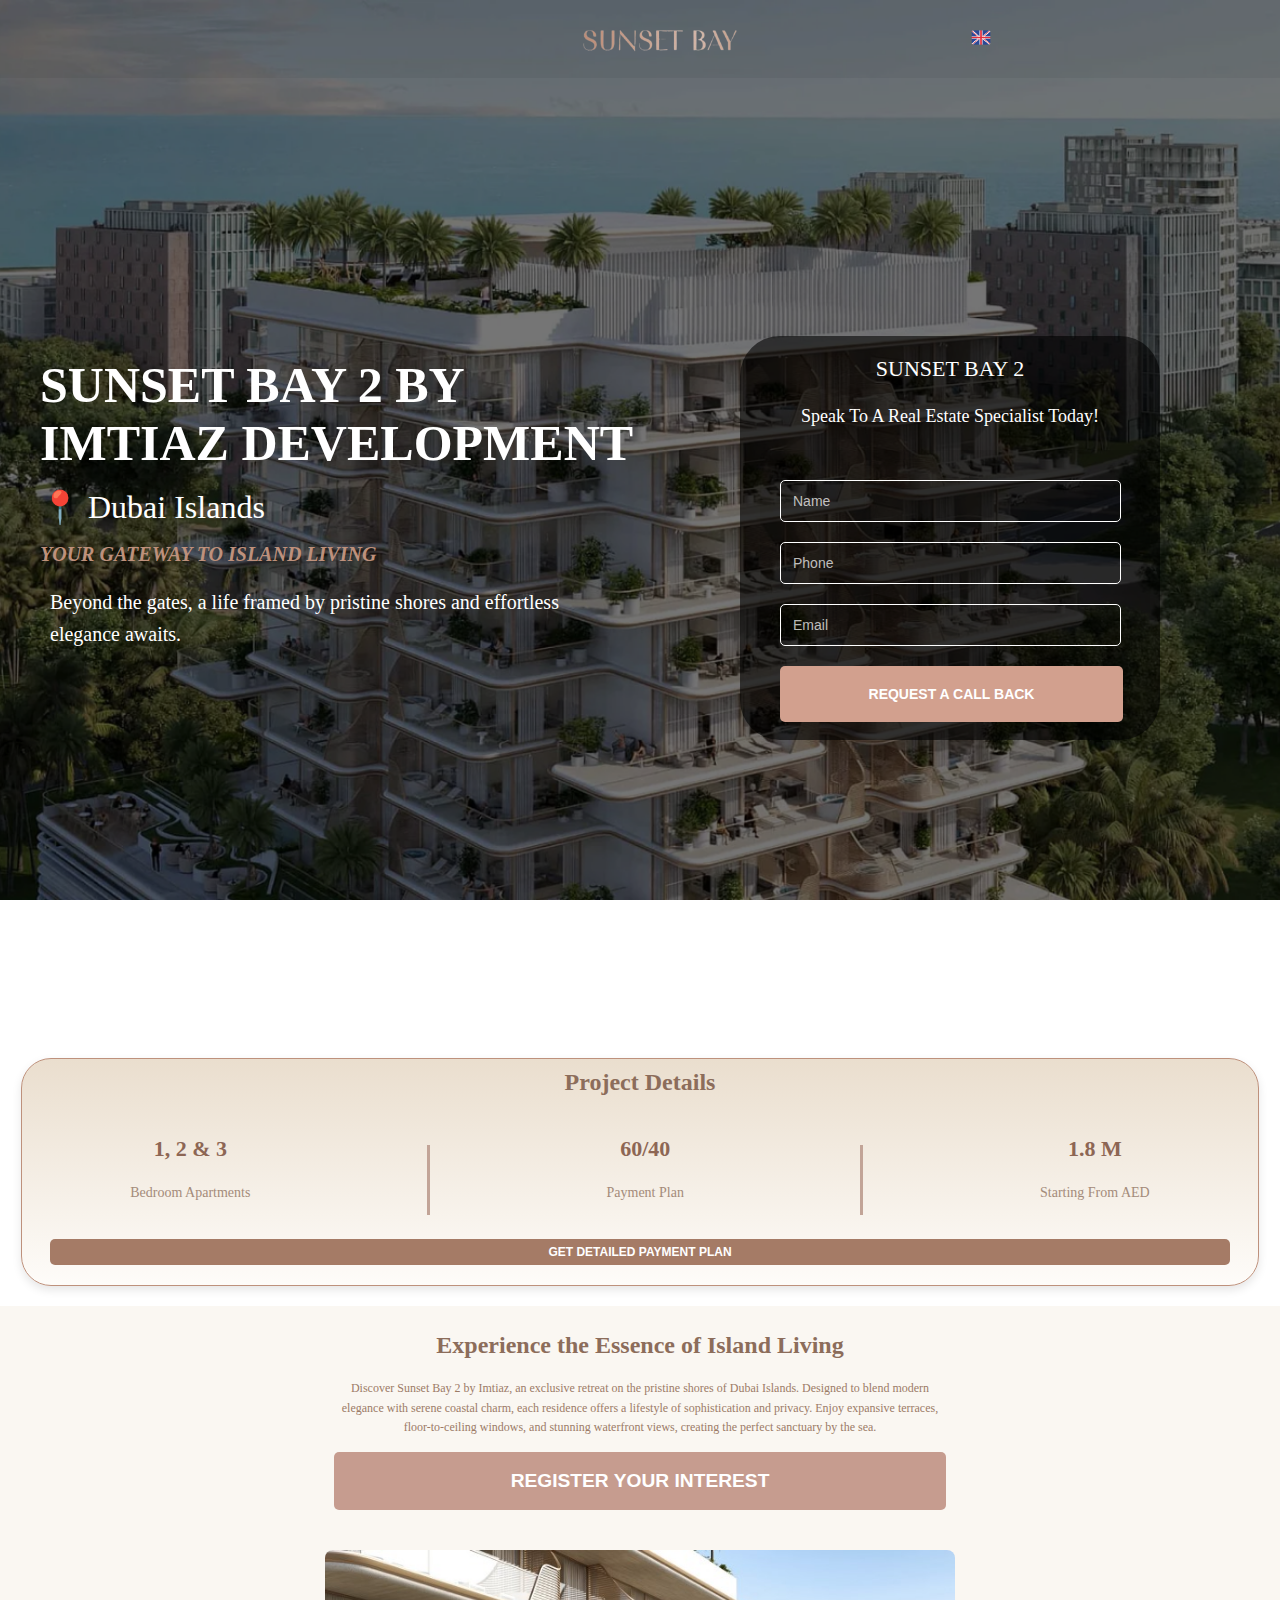
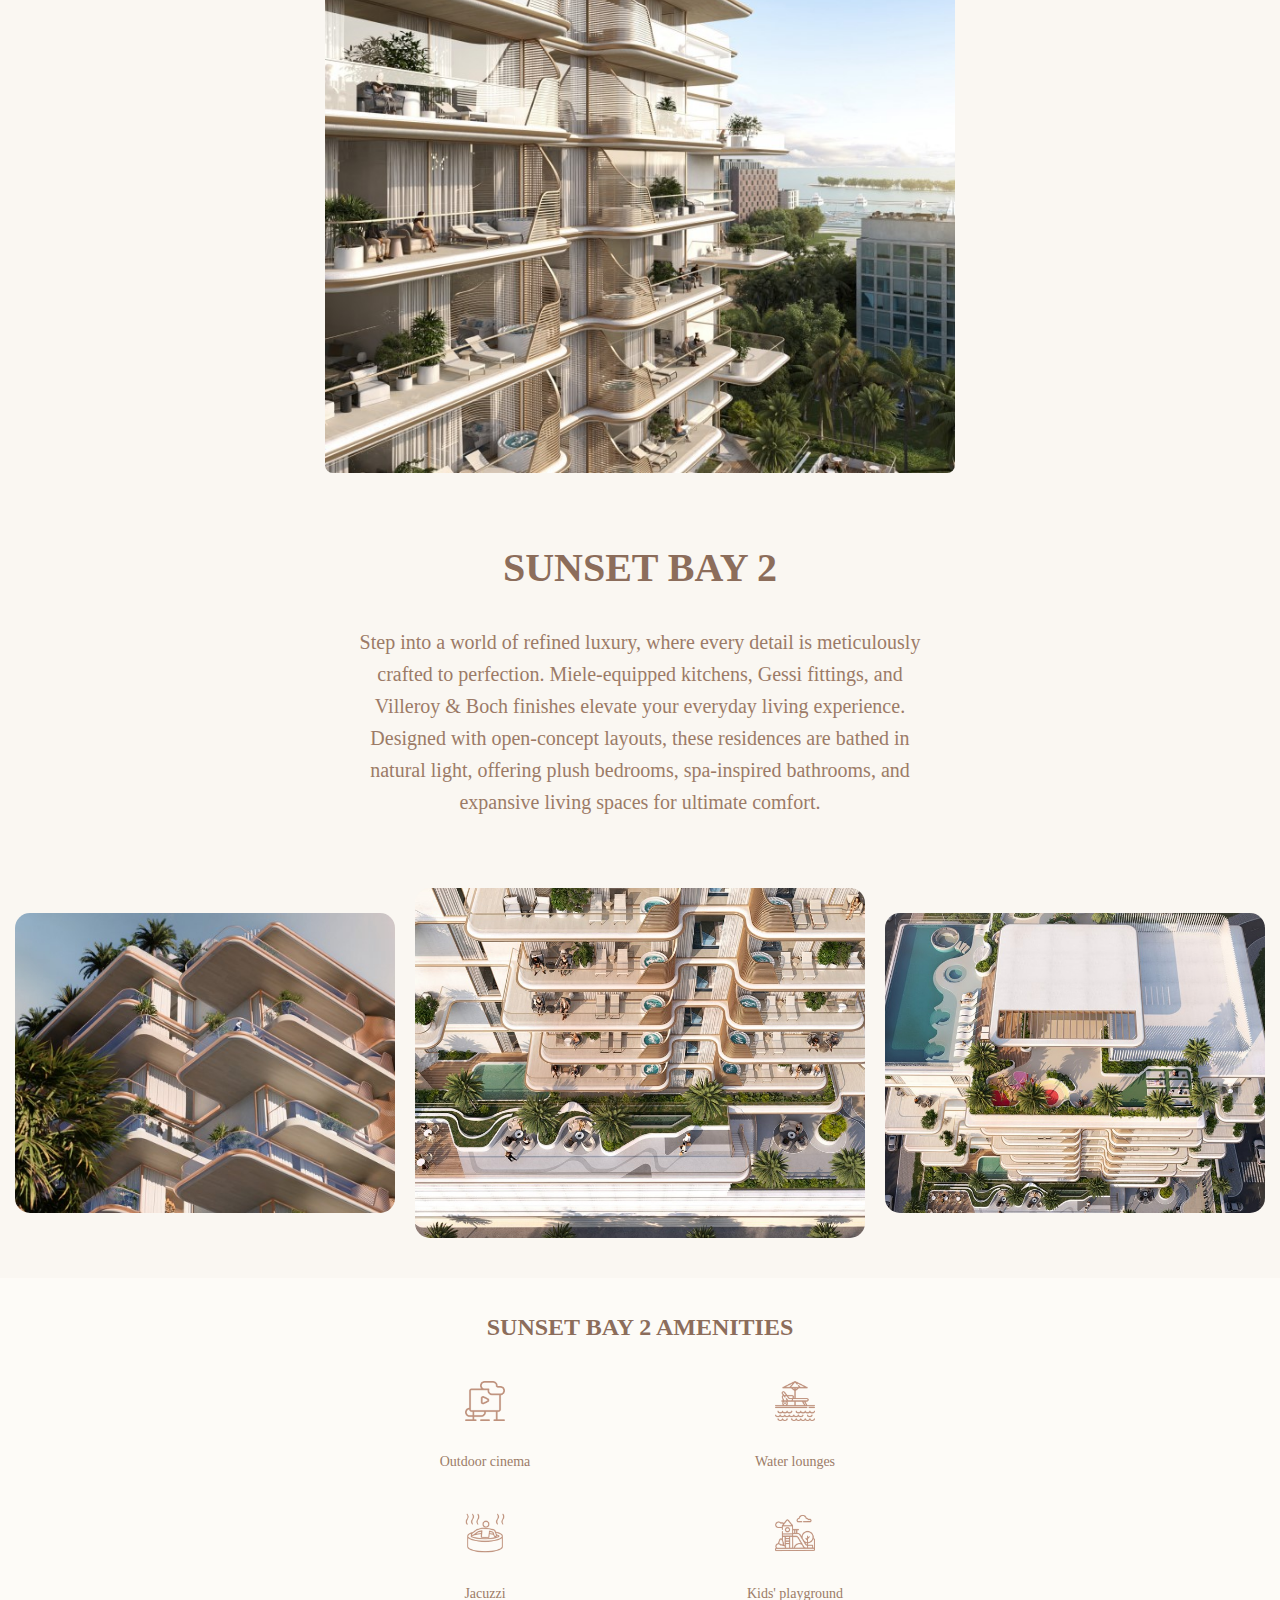
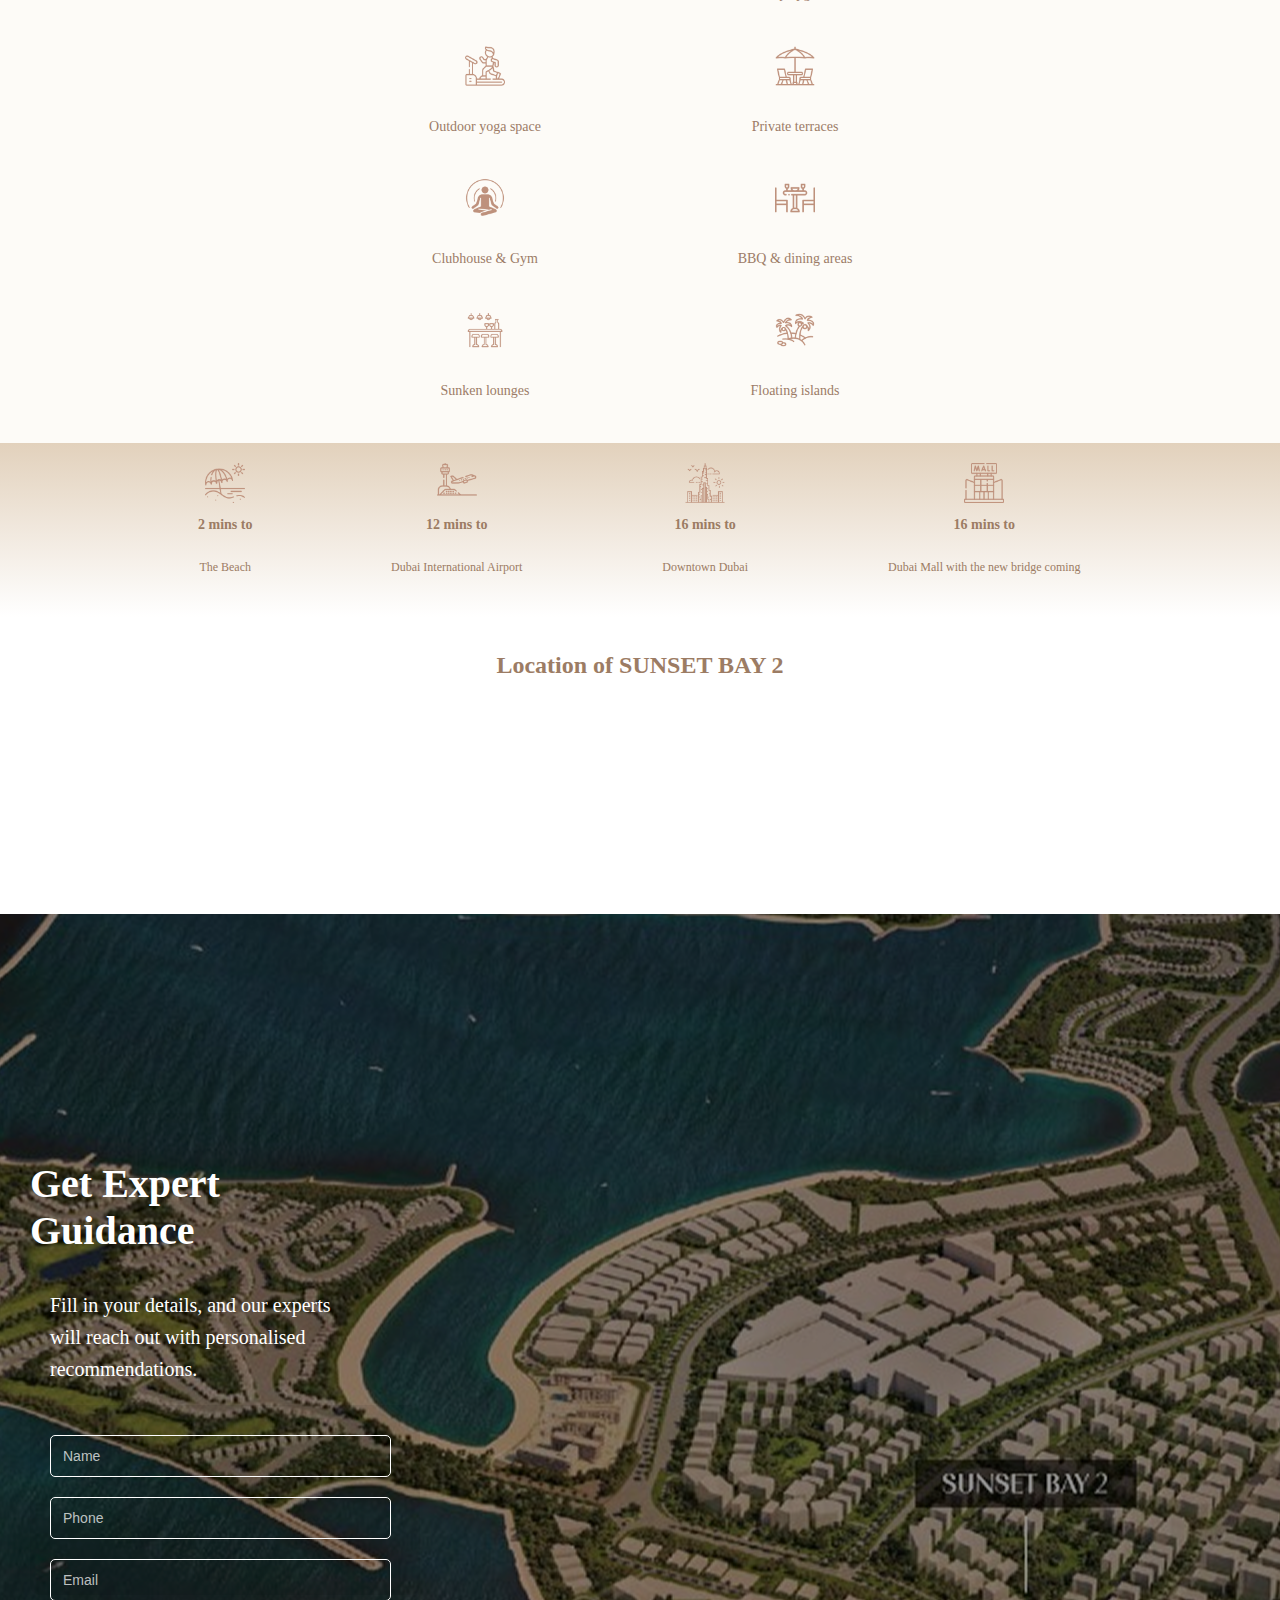
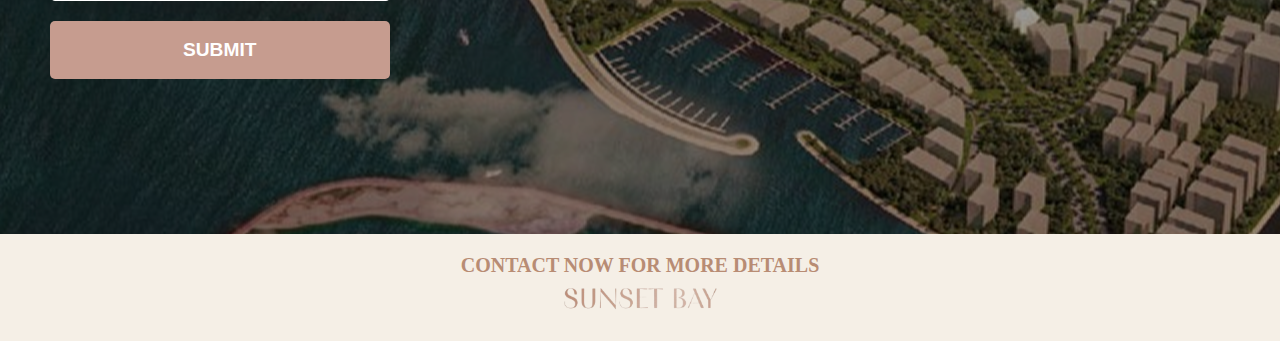
<file: index.html>
<!DOCTYPE html>
<html lang="en">
<head>
    <meta charset="UTF-8">
    <meta name="viewport" content="width=device-width, initial-scale=1.0">
    <meta name="viewport" content="width=device-width, initial-scale=1, minimum-scale=1, maximum-scale=1, user-scalable=no">  
    <title>Sunset Bay 2</title>
    <link rel="stylesheet" href="style.css">
    <link rel="preconnect" href="https://fonts.googleapis.com">
<link rel="preconnect" href="https://fonts.gstatic.com" crossorigin>
<link href="https://fonts.googleapis.com/css2?family=Montserrat:ital,wght@0,100..900;1,100..900&family=PT+Serif:ital,wght@0,400;0,700;1,400;1,700&display=swap" rel="stylesheet">
</head>
<body>
  <header>
    <img src="img/logoS.png" alt="logo" class="Slogo">
  <button class="language-switcher" 
  data-en="index.html"
  data-de="ge.html">
  <img src="img/Elogo.png" alt="german flag" class="flag"></button>
  </header>
<!-- Блок главный -->
    <section id="hero">
        <div class="hero-text">
            <h2>SUNSET BAY 2 BY IMTIAZ DEVELOPMENT</h2>
            <p class="location">📍 Dubai Islands</p>
            <h3 class="highlight">YOUR GATEWAY TO ISLAND LIVING</h3>
            <p class="description">Beyond the gates, a life framed by pristine shores and effortless elegance awaits.</p>
        </div>

        <div class="contact-form">
            <h2>SUNSET BAY 2</h2>
            <p>Speak To A Real Estate Specialist Today!</p>
            <form action="https://formspree.io/f/mnnpqobq" method="POST" class="contact-form" id="callbackForm">
                <input type="text" id="name" name="name" placeholder="Name" required>
                <input type="tel" id="phone" name="phone" placeholder="Phone" required>
                <input type="email" id="email" name="_replyto" placeholder="Email" required=" ">
                <button class='btn' type="submit">REQUEST A CALL BACK</button>
            </form>
            <p id="formMessage"></p>
          </div>
    </section>

    <div id="modal" class="modal">
      <div class="modal-content">
          <span class="close">&times;</span>
          <p id="modal-message">Processing.....</p>
      </div>
  </div>

<!-- Блок с инфо -->

    <section class="project-details">
        <h2 class="head">Project Details</h2>
        <div class="details-container">
            <div class="detail">
                <h3>1, 2 & 3</h3>
                <p>Bedroom Apartments</p>
            </div>
            <div class="divider"></div>
            <div class="detail">
                <h3>60/40</h3>
                <p>Payment Plan</p>
            </div>
            <div class="divider"></div>
            <div class="detail">
                <h3>1.8 M</h3>
                <p>Starting From AED</p>
            </div>
        </div>
        <button id="scrollToForm1" class="payment-btn">GET DETAILED PAYMENT PLAN</button>
  
    </section>

<!-- Блок с фото и кнопкой -->
    <div class="containerr">
        <div class="content">
          <h1>Experience the Essence of Island Living</h1>
          <p>
            Discover Sunset Bay 2 by Imtiaz, an exclusive retreat on the pristine
            shores of Dubai Islands. Designed to blend modern elegance with serene
            coastal charm, each residence offers a lifestyle of sophistication and
            privacy. Enjoy expansive terraces, floor-to-ceiling windows, and stunning
            waterfront views, creating the perfect sanctuary by the sea.
          </p>

          <button id="scrollToForm2">REGISTER YOUR INTEREST</button>
        </div>
        <div class="image">
          <img src="img/3 bllock.jpg" alt="Island Living" />
        </div>
      </div>
    <!-- Блок с 3 картинками -->
      <div class="container">
        <div class="content">
          <h1>SUNSET BAY 2</h1>
          <p>
            Step into a world of refined luxury, where every detail is meticulously crafted to perfection.
            Miele-equipped kitchens, Gessi fittings, and Villeroy & Boch finishes elevate your everyday living experience.
            Designed with open-concept layouts, these residences are bathed in natural light, offering plush bedrooms, spa-inspired
            bathrooms, and expansive living spaces for ultimate comfort.
          </p>
        </div>
      
        <!-- Блок с изображениями -->
        <div class="image-gallery">
          <img src="img/left.jpg" alt="Building Exterior" width="380" height="300"/>
          <img src="img/centre.jpg" alt="Building Terrace" width="450" height="350" />
          <img src="img/right.jpg" alt="Rooftop Pool" width="380" height="300" />
        </div>
      </div>
<!-- Блок с иконками -->
      <div class="amenities-section">
        <h1 class="head">SUNSET BAY 2 AMENITIES</h1>
        <div class="amenities-grid">
          <div class="amenity">
            <img src="img/logo 1.png" alt="Outdoor Cinema" />
            <p>Outdoor cinema</p>
          </div>
          <div class="amenity">
            <img src="img/logo2.png" alt="Water Lounges" />
            <p>Water lounges</p>
          </div>
          <div class="amenity">
            <img src="img/logo3.png" alt="Jacuzzi" />
            <p>Jacuzzi</p>
          </div>
          <div class="amenity">
            <img src="img/logo4.png" alt="Kids' Playground" />
            <p>Kids' playground</p>
          </div>
          <div class="amenity">
            <img src="img/logo5.png" alt="Outdoor Yoga Space" />
            <p>Outdoor yoga space</p>
          </div>
          <div class="amenity">
            <img src="img/logo6.png" alt="Private Terraces" />
            <p>Private terraces</p>
          </div>
          <div class="amenity">
            <img src="img/logo7.png" alt="Clubhouse & Gym" />
            <p>Clubhouse & Gym</p>
          </div>
          <div class="amenity">
            <img src="img/logo8.png" alt="BBQ & Dining Areas" />
            <p>BBQ & dining areas</p>
          </div>
          <div class="amenity">
            <img src="img/logo9.png" alt="Sunken Lounges" />
            <p>Sunken lounges</p>
          </div>
          <div class="amenity">
            <img src="img/logo10.png" alt="Floating Islands" />
            <p>Floating islands</p>
          </div>
        </div>
      </div>

      <section class="info-section">
        <div class="info-container">
            <div class="info-item">
                <img src="img/лого1.png" alt="Beach Icon">
                <h2>2 mins to</h2>
                <p>The Beach</p>
            </div>
            <div class="info-item">
                <img src="img/лого2.png" alt="Airport Icon">
                <h2>12 mins to</h2>
                <p>Dubai International Airport</p>
            </div>
            <div class="info-item">
                <img src="img/лого3.png" alt="Downtown Icon">
                <h2>16 mins to</h2>
                <p>Downtown Dubai</p>
            </div>
            <div class="info-item">
                <img src="img/лого4.png" alt="Mall Icon">
                <h2>16 mins to</h2>
                <p>Dubai Mall with the new bridge coming</p>
            </div>
        </div>
    </section>
    <section class="map-section">
        <h2 class="heaad">Location of SUNSET BAY 2</h2>  
        <div class="map-container">
            <iframe 
                src="https://www.google.com/maps/embed?pb=!1m14!1m8!1m3!1d8698.336760373651!2d55.293444226432825!3d25.28429581982419!3m2!1i1024!2i768!4f13.1!3m3!1m2!1s0x3e5f4562fde15297%3A0x65d8a7b80d629f63!2sSunset%20Bay%202%20by%20Imtiaz!5e1!3m2!1sen!2sbd!4v1738957705541!5m2!1sen!2sbd" 
                allowfullscreen="" 
                loading="lazy">
            </iframe>
        </div>
    </section>
    <div class="custom-body">
    <div id="contai">
      <h1 class="hdn">Get Expert Guidance</h1>
      <p>Fill in your details, and our experts will reach out with personalised recommendations.</p>
      <form action="https://formspree.io/f/mnnpqobq?language=en" method="POST" data-honeypot="bot-field" data-next="https://yourwebsite.com/thank-you" class="contact-form" id="callbackForm">
          <input type="text" name="name" placeholder="Name" required>
          <input type="tel" name="phone" placeholder="Phone" required>
          <input type="email" name="email" placeholder="Email" required>
          <button type="submit">SUBMIT</button>
      </form>
  </div>
</div>
<div class="contact-section">
  <h2>CONTACT NOW FOR MORE DETAILS</h2>
  <img src="img/logoS.png" alt="logo" class="SElogo">
</div>
    <script src="script.js"></script>
    <script src="https://cdnjs.cloudflare.com/ajax/libs/gsap/3.11.4/gsap.min.js"></script>
</body>
</html>
</file>
<file: style.css>
/* Общие стили */
body, h2, h3, p {
  margin: 0;
  padding: 0;
  font-family: "Lora", serif;
}

body {
  background-image: url('img/sunset.png');
  background-repeat: no-repeat;
  background-size: cover;
    height: 100vh;
    background-position: 50%;
    color: white;
    text-align: left;
   overscroll-behavior-y: contain;  
  overflow-x: hidden;  
}

header {
  display: flex;
  justify-content: space-between;
  align-items: center;
  background: rgba(0, 0, 0, 0.05);
  font-family: "Lora", serif;
}

.Slogo {
height: 40px;
margin-left: 45%;
}

.flag {
  width: 40px;
  height: 30px;
  margin-right: 60px;
  border-radius: 2px;
}

.language-switcher {
  background-color: rgba(255, 255, 255, 0);
}

.language-switcher:hover {
  background-color: rgba(255, 255, 255, 0);
}

/* Основная секция */

#hero {
    display: flex;
    justify-content: space-between;
    align-items: center;
    padding: 30px;
    min-height: 100vh;
}

.hero-text {
width: 50%;
margin-bottom: 90px;
}

.hero-text h2 {
    font-size: 50px;
    font-weight: bold;
    margin-left: 10px;
    text-transform: uppercase;
}

.location {
    font-size: 32px;
    font-weight: inherit;
    padding: 10px;
    
}

.highlight {
    font-size: 20px;
    font-weight: bold;
    color: #be917c;
    margin-left: 10px;
    font-style: italic;
    font-family: "Lora", serif;
}

.description {
  margin-left: 0%;
}

/* Форма */
#callbackForm {
    background: rgba(0, 0, 0, 0.061);
    padding: 20px;
    border-radius: 10px;
    width: 350px;
    height: 150px;
}

.contact-form {
  background: rgba(0, 0, 0, 0.586);
    padding: 20px;
    border-radius: 40px;
    width: 380px;
    flex-direction: column;
    margin-right: 90px;
    margin-bottom: 40px;
}

.contact-form h2 {
    font-size: 26px;
    text-align: center;
    font-weight: inherit;
    font-family: "Lora", serif;
}

.contact-form p {
    text-align: center;
    font-size: 20px;
    font-family: "Lora", serif;
    font-weight: inherit;
}

input {
    padding: 10px;
    margin: 1px 0;
    border-radius: 5px;
}   

input::placeholder {
    color: rgba(255, 255, 255, 0.727);
    font-weight: inherit;
    border-radius: 5px;
}

.btn {
    padding: 20px;
    background-color: #d2a08e;
    border: none;
    color: white;
    font-size: 16px;
    cursor: pointer;
    margin-top: 10px;
    border-radius: 5px;
}

.btn:hover {
    background-color: #b38373;
}

#formMessage {
    text-align: center;
    margin-top: 10px;
    font-weight: bold;
}

.modal {
  display: none; 
  position: fixed; 
  z-index: 1000;
  left: 0;
  top: 0;
  width: 100%; 
  height: 100%;
  background-color: rgba(0, 0, 0, 0.5);
}

.modal-content {
  background-color: white;
  padding: 20px;
  margin: 15% auto;
  width: 80%;
  max-width: 400px;
  text-align: center;
  border-radius: 10px;
  position: relative;
  color: black;
}

.close {
  color: black;
  position: absolute;
  top: 10px;
  right: 15px;
  font-size: 24px;
  font-weight: bold;
  cursor: pointer;
}

/* 2 блок */
.project-details {
  background: linear-gradient(to bottom, #eadece, #fefcf9);
    padding: 30px;
    text-align: center;
    border-radius: 30px;
    margin: 20px auto;
    width: 80%;
    box-shadow: 0px 4px 10px rgba(0, 0, 0, 0.1);
    border: #be917c 1px solid;
}

.head {
    font-size: 24px;
    color: #8d6654;
}

.details-container {
    display: flex;
    justify-content: space-around;
    align-items: center;
    text-align: center;
}

.detail h3 {
    font-size: 35px;
    font-weight: bold;
    color: #8d6654;
}

.detail p {
    font-size: 20px;
    color: #a48b7a;
}

.divider {
    width: 3px;
    height: 70px;
    background-color: #c2a497;
}

.payment-btn {
    margin-top: 15px;
    padding: 18px 25px;
    font-size: 14px;
    font-weight: bold;
    color: white;
    background-color: #a57b66;
    border: none;
    border-radius: 5px;
    cursor: pointer;
}

.payment-btn:hover {
    background-color: #8d6654;
}

/* 3 блок */
  /* Контейнер */
  .containerr {
    display: flex;
    justify-content: space-between;
    align-items: center;
    padding: 40px;
    background-color: #faf7f2;
    color: #9c7b67;
    font-family: "Lora", serif;
  }
  
  /* Секция с текстом */
  .content {
    width: 50%;
  }
  
  h1 {
    font-size: 2.5rem;
    font-weight: bold;
    color: #8c6d5b;
    margin-bottom: 20px;
  }
  
  p {
    font-size: 1rem;
    line-height: 1.6;
    margin-bottom: 30px;
    padding: 20px;
  }
  
  /* Кнопка */
  button {
    background-color: #c49a80;
    color: #fff;
    border: none;
    padding: 22px 44px;
    font-size: 1rem;
    font-weight: bold;
    border-radius: 5px;
    cursor: pointer;
    transition: background-color 0.3s ease;
    margin-left: 0%;
  }
  
  button:hover {
    background-color: #be917c;
  }
  
  /* Секция с изображением */
  .image {
    width: 50%;
  }
  
  .image img {
    width: 100%;
    height: auto;
    border-radius: 40px;
    object-fit: cover;
  }
  
  /* 4 блок*/
  
  /* Контейнер */
  .container {
    display: flex;
    flex-direction: column;
    align-items: center;
    padding: 30px;
    font-family: "Lora", serif;
    background-color: #faf7f2;
    color: #9c7b67;
  }
  
  /* Секция с текстом */
  .content {
    text-align: center;
    margin-bottom: 30px;
  }
  
  h1 {
    font-size: 2.5rem;
    color: #8c6d5b;
    margin-bottom: 15px;
  }
  
  p {
    font-size: 20px;
    line-height: 1.6;
    max-width: 800px;
    margin: 0 auto;
  }
  
  /* Галерея изображений */
  .image-gallery {
    display: flex;
    align-items: center;
    gap: 20px;
    margin-top: 20px;
  }
  
  .image-gallery img {
    border-radius: 15px;
    object-fit: cover;
    transition: transform 0.3s ease;
  }
  

  /* Эффект при наведении */
  .image-gallery img:hover {
    transform: scale(1.05);
  }
  
  /* Адаптивность */
  @media (max-width: 768px) {
    .image-gallery {
      flex-direction: column;
      align-items: center;
    }
  
    .image-gallery img {
      width: 100%;
      height: auto;
    }
  }
  
  /* 5 блок */
  
  /* Секция удобств */
  .amenities-section {
    text-align: center;
    padding: 30px 15px;
    background-color: #fdfbf7;
    color: #9c7b67;
    font-family: "Lora", serif;
  }
  
  .head {
    font-size: 2.5rem;
    color: #8c6d5b;
    margin-bottom: 40px;
    font-family: "Lora", serif;
  }
  
  /* Сетка с удобствами */
  .amenities-grid {
    display: grid;
    grid-template-columns: repeat(3, 1fr);
    gap: 20px;
    justify-content: center;
    align-items: center;
    max-width: 600px;
    margin: 0 auto;
  }
  
  /* Карточка удобства */
  .amenity {
    display: flex;
    flex-direction: column;
    align-items: center;
    transition: transform 0.3s ease;

  }
  
  .amenity img {
    width: 60px;
    height: 60px;
    margin-bottom: 10px;
    object-fit: contain;
  }
  
  .amenity p {
    font-size: 20px;
    color: #9c7b67;
  }
  
  /* Эффект при наведении */
  .amenity:hover {
    transform: translateY(-5px);
    cursor: pointer;
  }
  
  /* Адаптивность */
  @media (max-width: 768px) {
    .amenities-grid {
      grid-template-columns: repeat(2, 1fr);
    }
  }
  
  @media (max-width: 480px) {
    .amenities-grid {
      grid-template-columns: 1fr;
    }
  }
  
  /* 6 блок */
  
.info-section {
    padding: 50px 0;
    text-align: center;
    background: linear-gradient(to bottom, #e2d1bc, white);
    font-family: "Lora", serif;
}
.info-container {
    display: flex;
    justify-content: center;
    gap: 100px;
}
.info-item {
    text-align: center;
    color: #9c7c64;
}
.info-item img {
    width: 50px;
    height: 50px;
}
.info-item h2 {
    font-size: 20px;
    margin: 10px 0 5px;

}
.info-item p {
    font-size: 20px;
}
  /* 7 блок */
.map-section {
    text-align: center;
    padding: 50px 0;
    background: white;
    color: #9c7c64;
}
.map-container {
    display: flex;
    justify-content: center;
}
iframe {
    width: 80%;
    height: 450px;
    border: none;
}
.heaad {
  padding: 50px;
font-size: 48px;
}
/* 8 блок */
.custom-body {
  background: url('img/footer.png') no-repeat center;
    display: flex;
    justify-content: left;
    align-items: center;
    height: 100vh;
}

#contai {
  background: rgba(0, 0, 0, 0.027);
  padding: 20px;
  border-radius: 10px;
  max-width: 350px;
  font-family: "Lora", serif;
  margin-top: 40px;

}

form {
  display: flex;
  flex-direction: column;

}

input, button {
  margin: 10px 0;
  padding: 10px;
  border: none;
  border-radius: 5px;
  
}
input {
  background: #0000;
  border: white 1px solid;
  color:rgba(255, 255, 255, 0.455);

}
button {
  background: #c69c8f;
  color: rgb(255, 255, 255);
  cursor: pointer;
  padding: 18px;
  font-size: larger;
}
button:hover {
  background: #a57e6e;
}
.hdn {
color: white;
}

.contact-section {
  background: #f5efe6;
  padding: 50px;
  text-align: center;
  color: #b88c74;
  font-family: "Lora", serif;
}
.contact-section h2 {
  font-size: 34px;
  font-weight: bold;
}
.SElogo {
  height: 40px;
  justify-content: center;
}

/* Планшеты (768px - 1024px) */
@media (min-width: 768px) and (max-width: 1024px) {
  /* Общие стили */
  body {
    font-size: 16px;
  }
  /* Первый блок (герой) */
  #hero {
    display: flex;
    justify-content: center;
    padding: 20px;
  }

  .hero-text h2 {
    font-size: 40px;
  }

  .location {
    font-size: 28px;
  }

  .highlight {
    font-size: 18px;
  }

  #callbackForm {
    padding: 25px;
 }

.contact-form {
  margin-right: 0px;
}

  /* Второй блок (детали проекта) */
  .project-details {
    width: 90%;
    padding: 25px;
  }

  .detail h3 {
    font-size: 32px;
  }

  .detail p {
    font-size: 18px;
  }

  /* Третий блок (текст и изображение) */
  .container {
    flex-direction: column;
    padding: 20px;
  }


  .content h1 {
    font-size: 2.2rem;
  }

  .content p {
    font-size: 16px;
    padding: 15px;
  }

  /* Четвертый блок (галерея изображений) */
  .image-gallery img {
    border-radius: 20px;
    flex-direction: column;
    padding: 20px;
  }

  /* Пятый блок (удобства) */
  .amenities-grid {
   grid-template-columns: repeat(2, minmax(0, 1fr));
    gap: 20px;
  }

  .amenity p {
    font-size: 18px;
  }

  /* Шестой блок (информация) */
  .info-container {
    gap: 50px;
  }

  .info-item h2 {
    font-size: 18px;
  }

  .info-item p {
    font-size: 16px;
  }

  /* Седьмой блок (карта) */
  iframe {
    width: 90%;
    height: 400px;
  }

  .heaad {
    font-size: 40px;
    padding: 40px;
  }

  /* Восьмой блок (форма) */
  .custom-body {
    padding: 30px;
  }

  #contai {
    max-width: 90%;
  }

  /* Девятый блок (контакты) */
  .contact-section {
    padding: 40px 20px;
  }

  .contact-section h2 {
    font-size: 30px;
  }

  .contact-section p {
    font-size: 18px;
  }
}

/* Мобильная адаптация (до 768px) */
@media (max-width: 768px) {
  /* Общие стили */
  body {
    font-size: 14px;
  }

  header {
    flex-direction: row;
    justify-content: center;
}

.Slogo {
    height: 35px;
}

.flag {
    width: 20px;
}
  /* Первый блок (герой) */
  #hero {
    flex-direction: column;
    text-align: center;
    padding: 20px;
  }

  .hero-text {
    width: 100%;
  }

  .hero-text h2 {
    font-size: 36px;
    margin-left: 0;
  }

  .location {
    font-size: 24px;
  }

  .highlight {
    font-size: 18px;
  }
#callbackForm {
    padding: 0;
    width: auto;
}
  .contact-form {
    width: 100%;
    margin-right: 0;
    margin-bottom: 70px;
  }

  /* Второй блок (детали проекта) */
  .project-details {
    width: 90%;
    padding: 20px;
  }

  .details-container {
    flex-direction: column;
  }

  .divider {
    display: none;
  }

  .detail h3 {
    font-size: 28px;
  }

  .detail p {
    font-size: 18px;
  }

  /* Третий блок (текст и изображение) */
  .containerr {
    flex-direction: column;
    padding: 20px;
  }

  .content, .image {
    width: 100%;
  }

  .content h1 {
    font-size: 2rem;
  }

  .content p {
    font-size: 16px;
    padding: 10px;
  }

  /* Четвертый блок (галерея изображений) */
  .image-gallery {
    flex-direction: column;
    align-items: center;
  }

  .image-gallery img {
    width: 100%;
    margin-bottom: 20px;
  }

  /* Пятый блок (удобства) */
  .amenities-grid {
    grid-template-columns: 1fr;
    gap: 20px;
  }

  .amenity p {
    font-size: 18px;
  }

  /* Шестой блок (информация) */
  .info-container {
    flex-direction: column;
    gap: 20px;
  }

  .info-item h2 {
    font-size: 18px;
  }

  .info-item p {
    font-size: 16px;
  }

  /* Седьмой блок (карта) */
  iframe {
    width: 100%;
    height: 300px;
  }

  .heaad {
    font-size: 36px;
    padding: 30px;
  }

  /* Восьмой блок (форма) */
  .custom-body {
    height: auto;
    padding: 20px;
  }

  #contai {
    max-width: 100%;
  }

  /* Девятый блок (контакты) */
  .contact-section {
    padding: 40px 20px;
  }

  .contact-section h2 {
    font-size: 28px;
  }

  .contact-section p {
    font-size: 18px;
  }
}

/* Мелкие мобильные устройства (до 480px) */
@media (max-width: 480px) {
  /* Общие стили */
  body {
    font-size: 14px;
    padding: 10px;  
  }

header {
        display: flex;  
        flex-direction: row;
        align-items: center;
        text-align: center;
    }

  /* Первый блок (герой) */
  #hero {
    padding: 10px;
    display: flex;
    justify-content: center;
    align-items: start;
  }

  .hero-text h2 {
    font-size: 24px;
  }

  .location {
    font-size: 18px;
  }

  .highlight {
    font-size: 14px;
  }

  #callbackForm {
    padding: 0;
    width: auto;
  }

/*НУЖНО ЭТО ПРОВЕРИТЬ*/
  .contact-form {
    padding: 10px;
    margin-top: 0%;
  position: fixed;
  bottom: 20px;
  left: 50%;
  transform: translateX(-50%);
  z-index: 999;
  background: rgba(0, 0, 0, 0.75);
  padding: 20px;
  border-radius: 15px;
  width: 90%;
  max-width: 400px;
  backdrop-filter: blur(10px);
}

    }  


  .contact-form h2 {
    font-size: 22px;
  }

  .contact-form p {
    font-size: 18px;
  }

  input {
    padding: 12px;
    font-size: 14px;
  }

  .btn {
    padding: 20px;
    font-size: 14px;
    width: 98%;
  }

  .flag {
    width: 20px;
    height: 15px;
  }

  /* Второй блок (детали проекта) */
  .project-details {
    width: 95%;
    padding: 10px;
  }

  .head {
    font-size: 18px;
  }

  .detail h3 {
    font-size: 22px;
  }

  .detail p {
    font-size: 14px;
  }

  .payment-btn {
    padding: 6px 12px;
    font-size: 12px;
  }

  /* Третий блок (текст и изображение) */
  .containerr {
    padding: 10px;
    display: flex;
    flex-direction: column;
  }

  .containerr h1 {
    font-size: 1.5rem;
  }

  .containerr p {
    font-size: 12px;
    padding: 5px;
  }

  .image img {
    border-radius: 8px;
  }

  /* Четвертый блок (галерея изображений) */
  .image-gallery img {
    margin-bottom: 10px;
  }

  /* Пятый блок (удобства) */
  .amenities-section {
    padding: 20px 10px;
    
  }
  .amenities-grid {
    grid-template-columns: repeat(2, minmax(0, 1fr));
  }
  .head {
    font-size: 1.5rem;
  }

  .amenity img {
    width: 40px;
    height: 40px;
  }

  .amenity p {
    font-size: 14px;
  }

  /* Шестой блок (информация) */
  .info-section {
    padding: 20px 10px;
  }

  .info-item img {
    width: 40px;
    height: 40px;
  }

  .info-item h2 {
    font-size: 14px;
  }

  .info-item p {
    font-size: 12px;
  }

  /* Седьмой блок (карта) */
  .map-section {
    padding: 20px 10px;
  }

  iframe {
    height: 200px;
  }

  .heaad {
    font-size: 24px;
    padding: 15px;
  }

  /* Восьмой блок (форма) */
  .custom-body {
    padding: 10px;
  }
  
.contact-form{
  height: 50%;
}

input {
  width: 90%;
}
button {
  width: 97%;
}
  #contai {
    margin-bottom: 20px;
  }

  /* Девятый блок (контакты) */
  .contact-section {
    padding: 20px 10px;
  }

  .contact-section h2 {
    font-size: 20px;
  }

  .contact-section p {
    font-size: 14px;
  }
}
</file>
